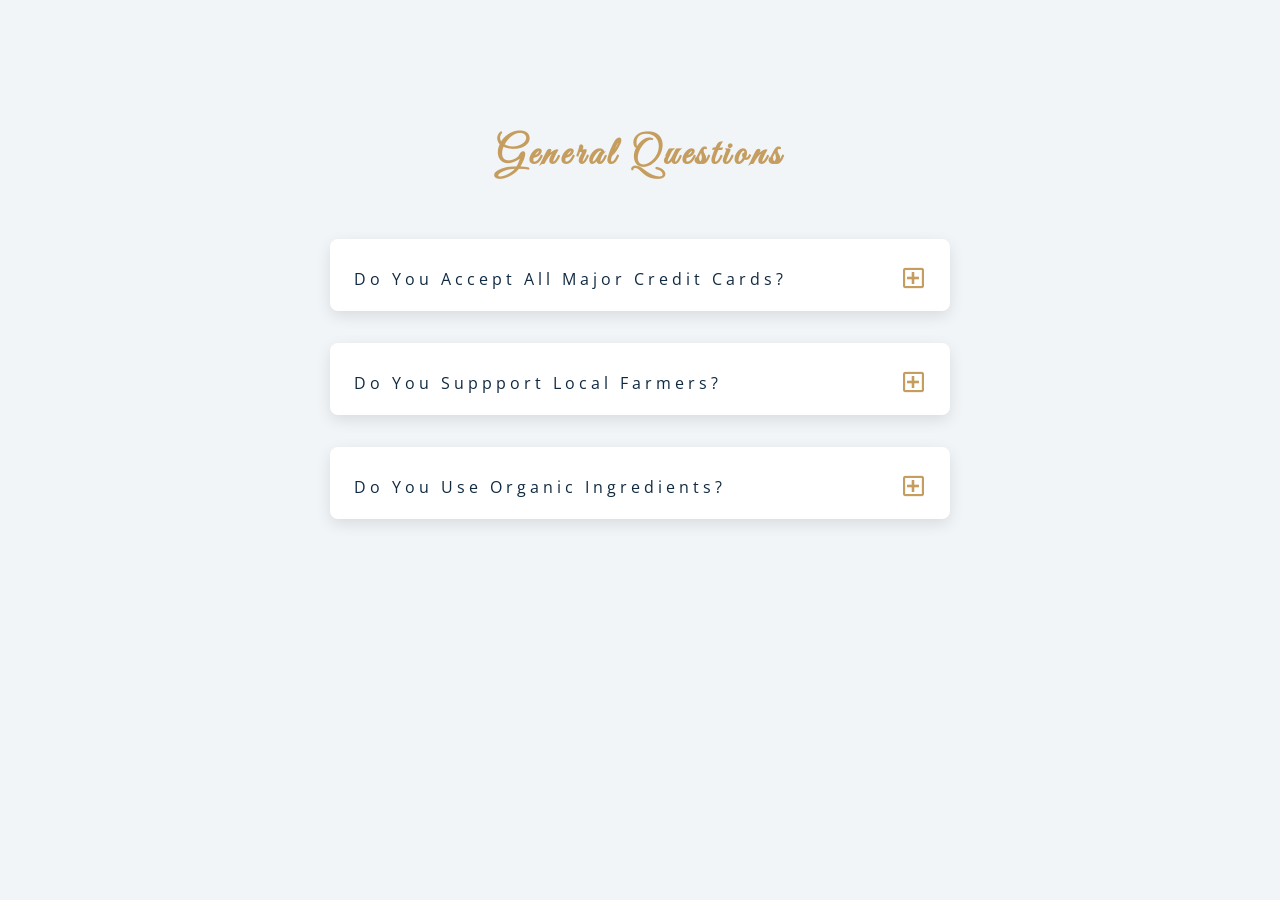
<file: 07-questions/setup/index.html>
<!DOCTYPE html>
<html lang="en">
  <head>
    <meta charset="UTF-8" />
    <meta name="viewport" content="width=device-width, initial-scale=1.0" />
    <title>Q & A</title>
    <!-- font-awesome -->
    <link rel="stylesheet" href="https://cdnjs.cloudflare.com/ajax/libs/font-awesome/5.14.0/css/all.min.css" />
    <!-- extra fonts -->
    <link
      href="https://fonts.googleapis.com/css?family=Great+Vibes&display=swap"
      rel="stylesheet"
    />
    <!-- styles -->
    <link rel="stylesheet" href="styles.css" />
  </head>
  <body>
      <section class="questions">
        <!-- title -->
        <div class="title">
          <h2>general questions</h2>
        </div>
        <!-- questions -->
        <div class="section-center">
          <!-- single question -->
          <article class="question">
            <!-- question title -->
            <div class="question-title">
              <p>do you accept all major credit cards?</p>
              <button type="button" class="question-btn">
                <span class="plus-icon">
                  <i class="far fa-plus-square"></i>
                </span>
                <span class="minus-icon">
                  <i class="far fa-minus-square"></i>
                </span>
              </button>
            </div>
            <!-- question text -->
            <div class="question-text">
              <p>
                Lorem ipsum dolor sit amet, consectetur adipisicing elit. Est
                dolore illo dolores quia nemo doloribus quaerat, magni numquam
                repellat reprehenderit.
              </p>
            </div>
          </article>
          <!-- end of single question -->
          <!-- single question -->
          <article class="question">
            <!-- question title -->
            <div class="question-title">
              <p>do you suppport local farmers?</p>
              <button type="button" class="question-btn">
                <span class="plus-icon">
                  <i class="far fa-plus-square"></i>
                </span>
                <span class="minus-icon">
                  <i class="far fa-minus-square"></i>
                </span>
              </button>
            </div>
            <!-- question text -->
            <div class="question-text">
              <p>
                Lorem ipsum dolor sit amet, consectetur adipisicing elit. Est
                dolore illo dolores quia nemo doloribus quaerat, magni numquam
                repellat reprehenderit.
              </p>
            </div>
          </article>
          <!-- end of single question -->
          <!-- single question -->
          <article class="question">
            <!-- question title -->
            <div class="question-title">
              <p>do you use organic ingredients?</p>
              <!-- button -->
              <button type="button" class="question-btn">
                <span class="plus-icon">
                  <i class="far fa-plus-square"></i>
                </span>
                <span class="minus-icon">
                  <i class="far fa-minus-square"></i>
                </span>
              </button>
            </div>
            <!-- question text -->
            <div class="question-text">
              <p>
                Lorem ipsum dolor sit amet, consectetur adipisicing elit. Est
                dolore illo dolores quia nemo doloribus quaerat, magni numquam
                repellat reprehenderit.
              </p>
            </div>
          </article>
          <!-- end of single question -->
      </section>
    </main>
    <!-- javascript -->
    <script src="app.js"></script>
  </body>
</html>
</file>
<file: 07-questions/setup/styles.css>
/*
=============== 
Fonts
===============
*/
@import url("https://fonts.googleapis.com/css?family=Open+Sans|Roboto:400,700&display=swap");

/*
=============== 
Variables
===============
*/

:root {
  /* dark shades of primary color*/
  --clr-primary-1: hsl(205, 86%, 17%);
  --clr-primary-2: hsl(205, 77%, 27%);
  --clr-primary-3: hsl(205, 72%, 37%);
  --clr-primary-4: hsl(205, 63%, 48%);
  /* primary/main color */
  --clr-primary-5: #49a6e9;
  /* lighter shades of primary color */
  --clr-primary-6: hsl(205, 89%, 70%);
  --clr-primary-7: hsl(205, 90%, 76%);
  --clr-primary-8: hsl(205, 86%, 81%);
  --clr-primary-9: hsl(205, 90%, 88%);
  --clr-primary-10: hsl(205, 100%, 96%);
  /* darkest grey - used for headings */
  --clr-grey-1: hsl(209, 61%, 16%);
  --clr-grey-2: hsl(211, 39%, 23%);
  --clr-grey-3: hsl(209, 34%, 30%);
  --clr-grey-4: hsl(209, 28%, 39%);
  /* grey used for paragraphs */
  --clr-grey-5: hsl(210, 22%, 49%);
  --clr-grey-6: hsl(209, 23%, 60%);
  --clr-grey-7: hsl(211, 27%, 70%);
  --clr-grey-8: hsl(210, 31%, 80%);
  --clr-grey-9: hsl(212, 33%, 89%);
  --clr-grey-10: hsl(210, 36%, 96%);
  --clr-white: #fff;
  --clr-red-dark: hsl(360, 67%, 44%);
  --clr-red-light: hsl(360, 71%, 66%);
  --clr-green-dark: hsl(125, 67%, 44%);
  --clr-green-light: hsl(125, 71%, 66%);
  --clr-gold: #c59d5f;
  --clr-black: #222;
  --ff-primary: "Roboto", sans-serif;
  --ff-secondary: "Open Sans", sans-serif;
  --transition: all 0.3s linear;
  --spacing: 0.25rem;
  --radius: 0.5rem;
  --light-shadow: 0 5px 15px rgba(0, 0, 0, 0.1);
  --dark-shadow: 0 5px 15px rgba(0, 0, 0, 0.2);
  --max-width: 1170px;
  --fixed-width: 620px;
}
/*
=============== 
Global Styles
===============
*/

*,
::after,
::before {
  margin: 0;
  padding: 0;
  box-sizing: border-box;
}
body {
  font-family: var(--ff-secondary);
  background: var(--clr-grey-10);
  color: var(--clr-grey-1);
  line-height: 1.5;
  font-size: 0.875rem;
}
ul {
  list-style-type: none;
}
a {
  text-decoration: none;
}
img:not(.logo) {
  width: 100%;
}
img {
  display: block;
}

h1,
h2,
h3,
h4 {
  letter-spacing: var(--spacing);
  text-transform: capitalize;
  line-height: 1.25;
  margin-bottom: 0.75rem;
  font-family: var(--ff-primary);
}
h1 {
  font-size: 3rem;
}
h2 {
  font-size: 2rem;
}
h3 {
  font-size: 1.25rem;
}
h4 {
  font-size: 0.875rem;
}
p {
  margin-bottom: 1.25rem;
  color: var(--clr-grey-5);
}
@media screen and (min-width: 800px) {
  h1 {
    font-size: 4rem;
  }
  h2 {
    font-size: 2.5rem;
  }
  h3 {
    font-size: 1.75rem;
  }
  h4 {
    font-size: 1rem;
  }
  body {
    font-size: 1rem;
  }
  h1,
  h2,
  h3,
  h4 {
    line-height: 1;
  }
}
/*  global classes */

.btn {
  text-transform: uppercase;
  background: transparent;
  color: var(--clr-black);
  padding: 0.375rem 0.75rem;
  letter-spacing: var(--spacing);
  display: inline-block;
  transition: var(--transition);
  font-size: 0.875rem;
  border: 2px solid var(--clr-black);
  cursor: pointer;
  box-shadow: 0 1px 3px rgba(0, 0, 0, 0.2);
  border-radius: var(--radius);
}
.btn:hover {
  color: var(--clr-white);
  background: var(--clr-black);
}
/* section */
.section {
  padding: 5rem 0;
}

.section-center {
  width: 90vw;
  margin: 0 auto;
  max-width: 1170px;
}
@media screen and (min-width: 992px) {
  .section-center {
    width: 95vw;
  }
}
main {
  min-height: 100vh;
  display: grid;
  place-items: center;
}
/*
=============== 
Questions
===============
*/
.title {
  margin-top: 15vh;
  margin-bottom: 4rem;
}
.title h2 {
  color: var(--clr-gold);
  font-family: "Great Vibes", cursive;
  text-align: center;
}
.section-center {
  max-width: var(--fixed-width);
}
.question {
  background: var(--clr-white);
  border-radius: var(--radius);
  box-shadow: var(--light-shadow);
  padding: 1.5rem 1.5rem 0 1.5rem;
  margin-bottom: 2rem;
}
.question-title {
  display: flex;
  justify-content: space-between;
  align-items: center;
  text-transform: capitalize;
  padding-bottom: 1rem;
}
.question-title p {
  margin-bottom: 0;
  letter-spacing: var(--spacing);
  color: var(--clr-grey-1);
}
.question-btn {
  font-size: 1.5rem;
  background: transparent;
  border-color: transparent;
  cursor: pointer;
  color: var(--clr-gold);
  transition: var(--transition);
}
.question-btn:hover {
  transform: rotate(90deg);
}
.question-text {
  padding: 1rem 0 1.5rem 0;
  border-top: 1px solid rgba(0, 0, 0, 0.2);
}
.question-text p {
  margin-bottom: 0;
}
/* hide text */
.question-text {
  display: none;
}
.show-text .question-text {
  display: block;
}
.minus-icon {
  display: none;
}
.show-text .minus-icon {
  display: inline;
}
.show-text .plus-icon {
  display: none;
}
</file>
